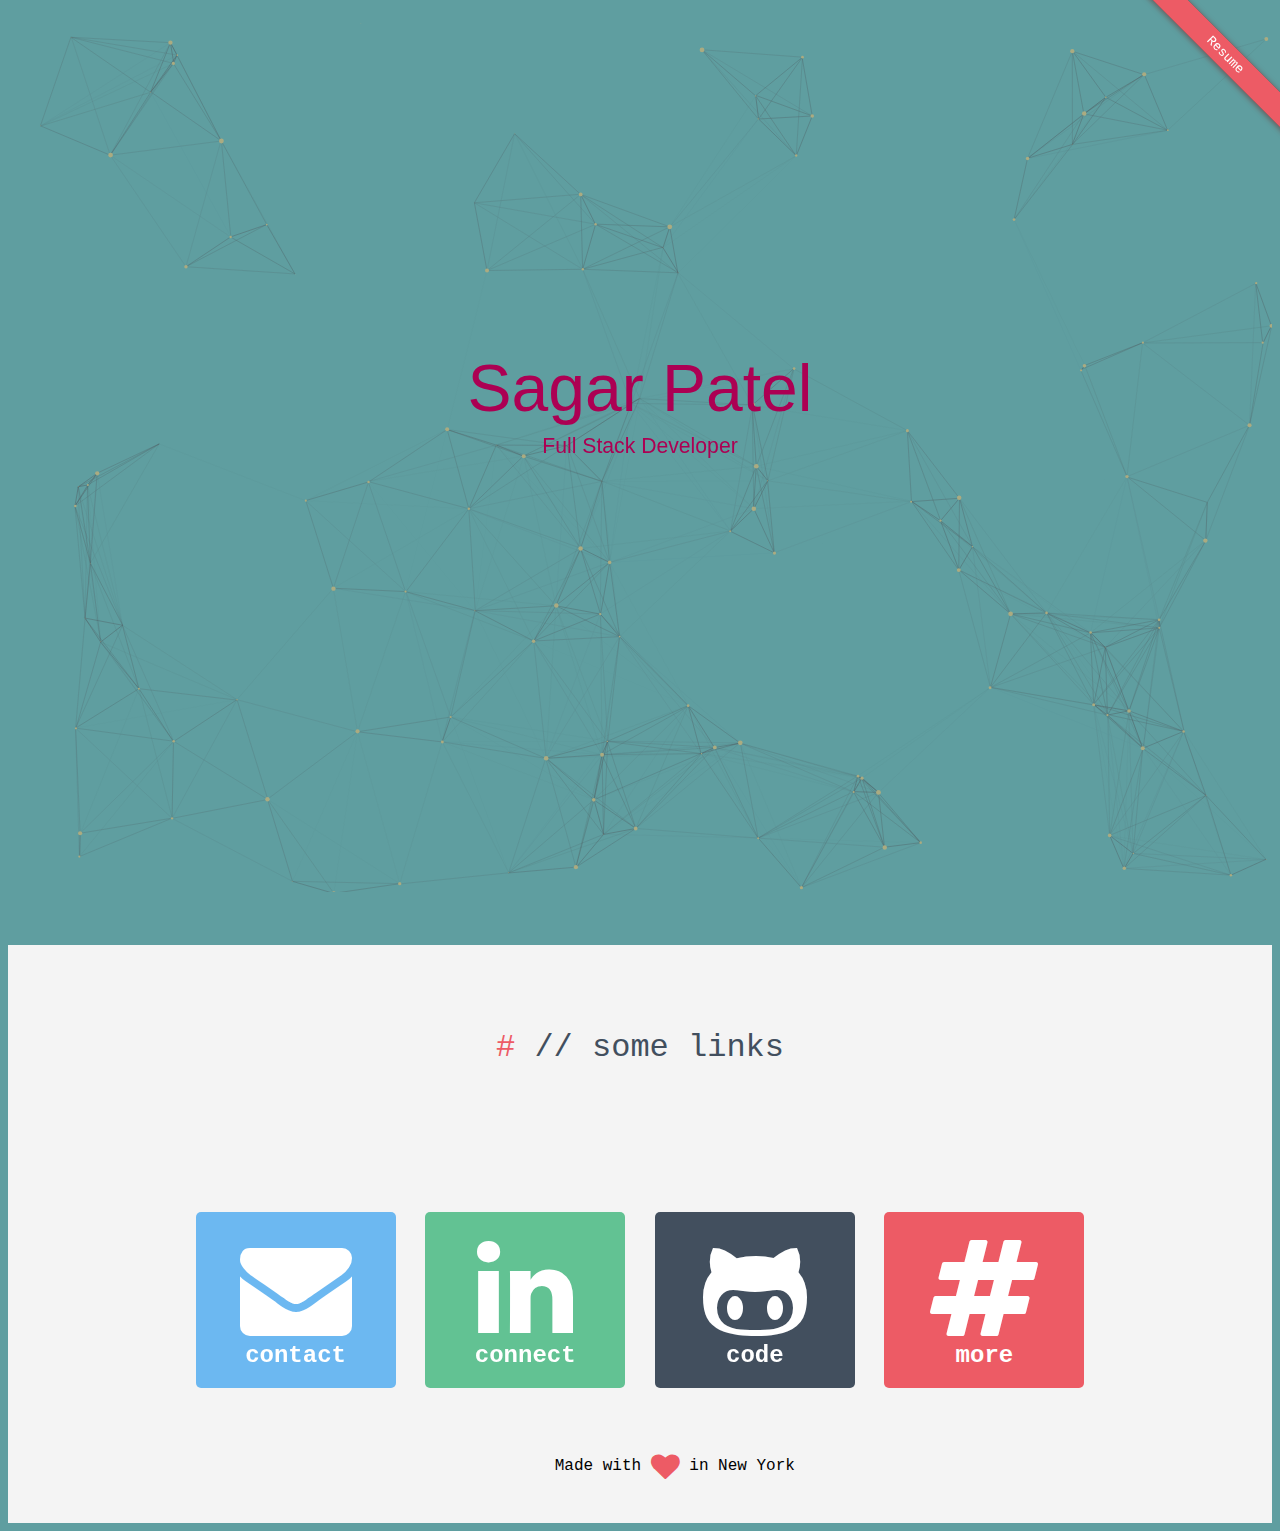
<file: index.html>
<html>
<head>
<title>sagar</title>
<link href="bower_components/font-awesome/css/font-awesome.css" rel="stylesheet">
<link rel="stylesheet" type="text/css" href="css/default.css" />
<link rel="stylesheet" type="text/css" href="css/animate.css" />
<link rel="stylesheet" type="text/css" href="css/style.css" />
<!--<style>body { background-color: #1d1d30; }</style>-->
<style>body { background-color: cadetblue; }</style>
</head>
<body>

<div class="container">

                  <header class="clearfix">
                        <h1 class="wow fadeInDown" data-wow-duration="0.6s" data-wow-delay="0.1s">Sagar Patel</h1>
                        <h2 class="wow fadeInDown" data-wow-duration="0.6s" data-wow-delay="0.2s">Full Stack Developer</h2>
                  </header>
                  <section id="yolo">
                  <div id="particles-js"></div>
                  </section>
                  <script src="https://ajax.googleapis.com/ajax/libs/jquery/1.9.1/jquery.min.js"></script>
                              <script src="js/main.min.js"></script>
                                 <script>
                                 particlesJS('particles-js', {
                                 particles: {
                                 color: '#abab81',
                                 shape: 'circle',
                                 opacity: 1,
                                 size: 2.5,
                                 size_random: true,
                                 nb: 100,
                                 line_linked: {
                                 enable_auto: true,
                                 distance: 340,
                                 color: '#4f5b60',
                                 opacity: 0.5,
                                 width: 1,
                                 condensed_mode: {
                                    enable: false,
                                    rotateX: 600,
                                    rotateY: 600
                                    }
                                    },
                                    anim: {
                                       enable: true,
                                    scriptpeed: 1.5
                          }
                      },
                      interactivity: {
                          enable: true,
                          mouse: {
                              distance: 100
                          },
                          detect_on: 'canvas',
                          mode: 'grab'
                      },
                      retina_detect: true
                  });
                              </script>

</div>
<div class="c1">
  <h5># <span class="comment">// Some Links</span></h5>

      <div class="social">
        <div class="box-container">
          <div class="box box-flip contact">
            <a href="mailto:sagarspatel90@gmail.com" class="front">
              <i class="fa fa-envelope"></i>
              <h3>Contact</h3>
            </a>
            <a href="https://www.google.com" target="_blank" class="back"><i class="fa fa-facebook"></i></a>
          </div>

          <div class="box box-flip connect">
            <a href="https://www.linkedin.com/in/sagar-patel-a3b4b0a9/" target="_blank" class="front">
              <i class="fa fa-linkedin"></i>
              <h3>Connect</h3>
            </a>
            <a href="https://www.google.com" target="_blank" class="back"><i class="fa fa-twitter"></i></a>
          </div>
        </div>

        <div class="box-container">
          <div class="box box-flip critique">
            <a href="https://www.google.com" target="_blank" class="front">
              <i class="fa fa-github-alt"></i>
              <h3>Code</h3>
            </a>
            <a href="https://www.google.com" target="_blank" class="back"><i class="fa fa-instagram"></i></a>
          </div>

          <a href="#" target="_blank" id="create" class="box create">
            <i class="fa fa-hashtag"></i>
            <h3>More</h3>
          </a>
        </div>
      </div>


      <div class="footer">
        Made with <i class="fa fa-heart"></i> in <span class="big-sf">New York</span><span class="small-sf">NY</span>
      </div>

      <div class="banner"><a href="Resume/index.html" class="resume">Resume</a></div>

      <!-- <a href="Resume/index.html" class="resume">my resume</a> -->

      <script src="js/main.js"></script>
</div>


</body>
</html>
</file>
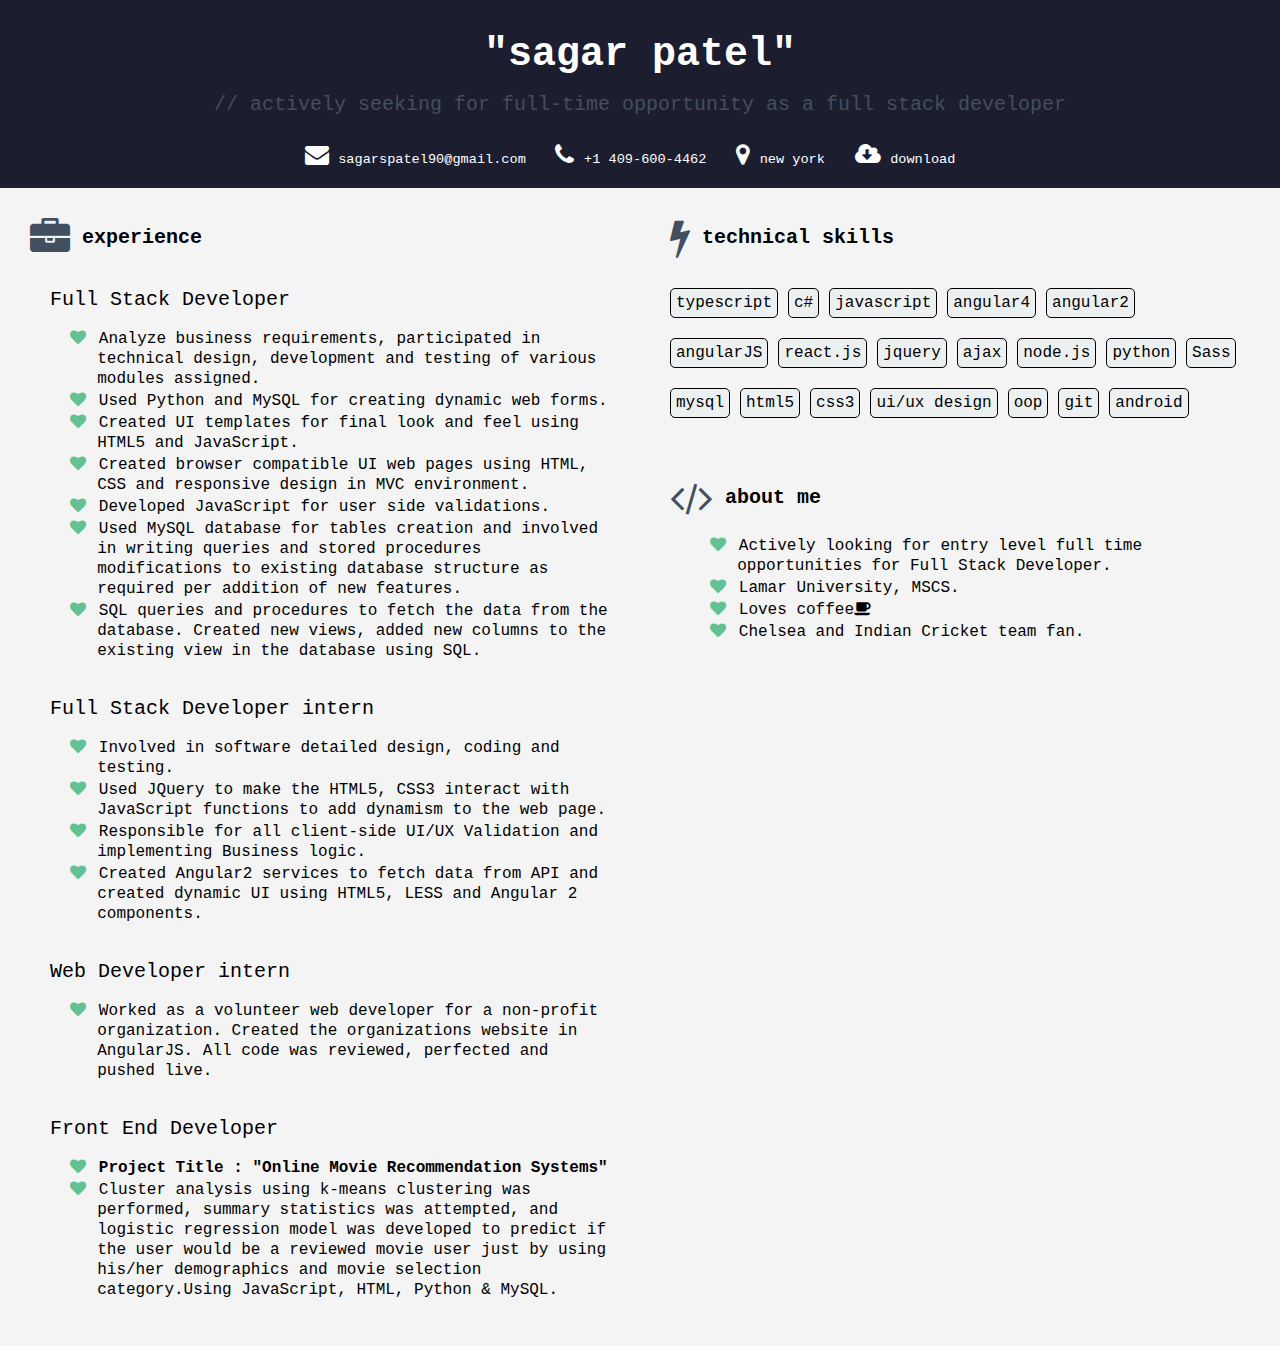
<file: Resume/index.html>
<!doctype html>
<html>
<head>
  <title>Sagar Patel: resume</title>
  <link href="bower_components/font-awesome/css/font-awesome.css" rel="stylesheet">
  <link href="index.css" rel="stylesheet">
  <meta name="viewport" content="initial-scale = 1.0, maximum-scale = 1.0"/>
</head>
<body>
  <header>
    <h1>
      <span>"sagar patel"</span>
      <br>
      <small class="comment">// actively seeking for full-time opportunity as a full stack developer </small>
    </h1>
    <div class="personal-info">
      <a href="mailto:sagarspatel90@gmail.com" class="email">
        <i class="fa fa-envelope"></i>
        <span class="text">sagarspatel90@gmail.com</span>
      </a>
      <a href="tel:4096004462" class="phone-number">
          <i class="fa fa-phone"></i>
          <span class="text">+1 409-600-4462</span>
        </a>
        <a href="https://www.google.com/maps/place/54+Winthrop+Ave,+Albany,+NY+12203/@42.6700799,-73.7983677,17z/data=!4m7!1m4!3m3!1s0x89de0affe0289497:0xce5bb7a552f2bd13!2s54+Winthrop+Ave,+Albany,+NY+12203!3b1!3m1!1s0x89de0affe0289497:0xce5bb7a552f2bd13" target="_blank" class="location">
          <i class="fa fa-map-marker"></i>
          <span class="text">new york</span>
        </a>
        <a href="http://www.google.com" target="_blank"class="download">
          <i class="fa fa-cloud-download"></i>
          <span class="text">download</span>
        </a>
      </div>
    </header>
    <div class="experience">
      <h2 class="text">
        <i class="fa fa-briefcase"></i>
        experience
      </h2>
      <div class="job-title">Full Stack Developer </div>
      <ul>
        <li>
          Analyze business requirements, participated in technical design, development and testing of various modules assigned.
        </li>
        <li>
          Used Python and MySQL for creating dynamic web forms.
        </li>
        <li>
          Created UI templates for final look and feel using HTML5 and JavaScript.
        </li>
        <li>
          Created browser compatible UI web pages using HTML, CSS and responsive design in MVC environment.
        </li>
        <li>
          Developed JavaScript for user side validations.
        </li>
        <li>
          Used MySQL database for tables creation and involved in writing queries and stored procedures modifications to existing database structure as required per addition of new features.
        </li>
        <li>
          SQL queries and procedures to fetch the data from the database. Created new views, added new columns to the existing view in the database using SQL.  
        </li>
      </ul>
      <div class="job-title">Full Stack Developer intern</div>
      <ul>
        <li>
           Involved in software detailed design, coding and testing.
        </li>
        <li>
           Used JQuery to make the HTML5, CSS3 interact with JavaScript functions to add dynamism to the web page.
        </li>
        <li>
           Responsible for all client-side UI/UX Validation and implementing Business logic.
        </li>
        <li>
           Created Angular2 services to fetch data from API and created dynamic UI using HTML5, LESS and Angular 2 components.
        </li>     
      </ul>
      
      <div class="job-title">Web Developer intern</div>
      <ul>
        <li>
          Worked as a volunteer web developer for a non-profit organization. Created the organizations website in AngularJS. All code was reviewed, perfected and pushed live.
        </li>
      </ul>

      
    <div class="job-title">Front End Developer</div>
      <ul>
        <li> <b>
        Project Title : "Online Movie Recommendation Systems" </b>
        </li>
        <li>
        Cluster analysis using k-means clustering was performed, summary statistics was attempted, and logistic regression model was developed to predict if the user would be a reviewed movie user just by using his/her demographics and movie selection category.Using JavaScript, HTML, Python & MySQL.
        </li>
      </ul>
    </div>


    <div class="skills clearfix">
      <h2 class="text">
        <i class="fa fa-bolt"></i>
        technical skills
      </h2>
      <div class="box">typescript</div>
      <div class="box">c#</div>
      <div class="box">javascript</div>
      <div class="box">angular4</div>
      <div class="box">angular2</div>
      <div class="box">angularJS</div>
      <div class="box">react.js</div>
      <div class="box">jquery</div>
      <div class="box">ajax</div>
      <div class="box">node.js</div>
      <div class="box">python</div>
      <div class="box">Sass</div>
      <div class="box">mysql</div>
      <div class="box">html5</div>
      <div class="box">css3</div>
      <div class="box">ui/ux design</div>
      <div class="box">oop</div>
      <div class="box">git</div>
      <div class="box">android</div>
    </div>
    <div class="more-info clearfix">
      <h2 class="text">
        <i class="fa fa-code"></i>
        about me
      </h2>
      <ul>
        <li>
          Actively looking for entry level full time opportunities for Full Stack Developer.
        </li>
        <li>
          Lamar University, MSCS.
        </li>
        <li>
          Loves coffee<i class="fa fa-coffee" aria-hidden="true"></i>
        </li>
        <li>
          Chelsea and Indian Cricket team fan.
        </li>
      </ul>
    </div>
  </body>
  </html>
</file>
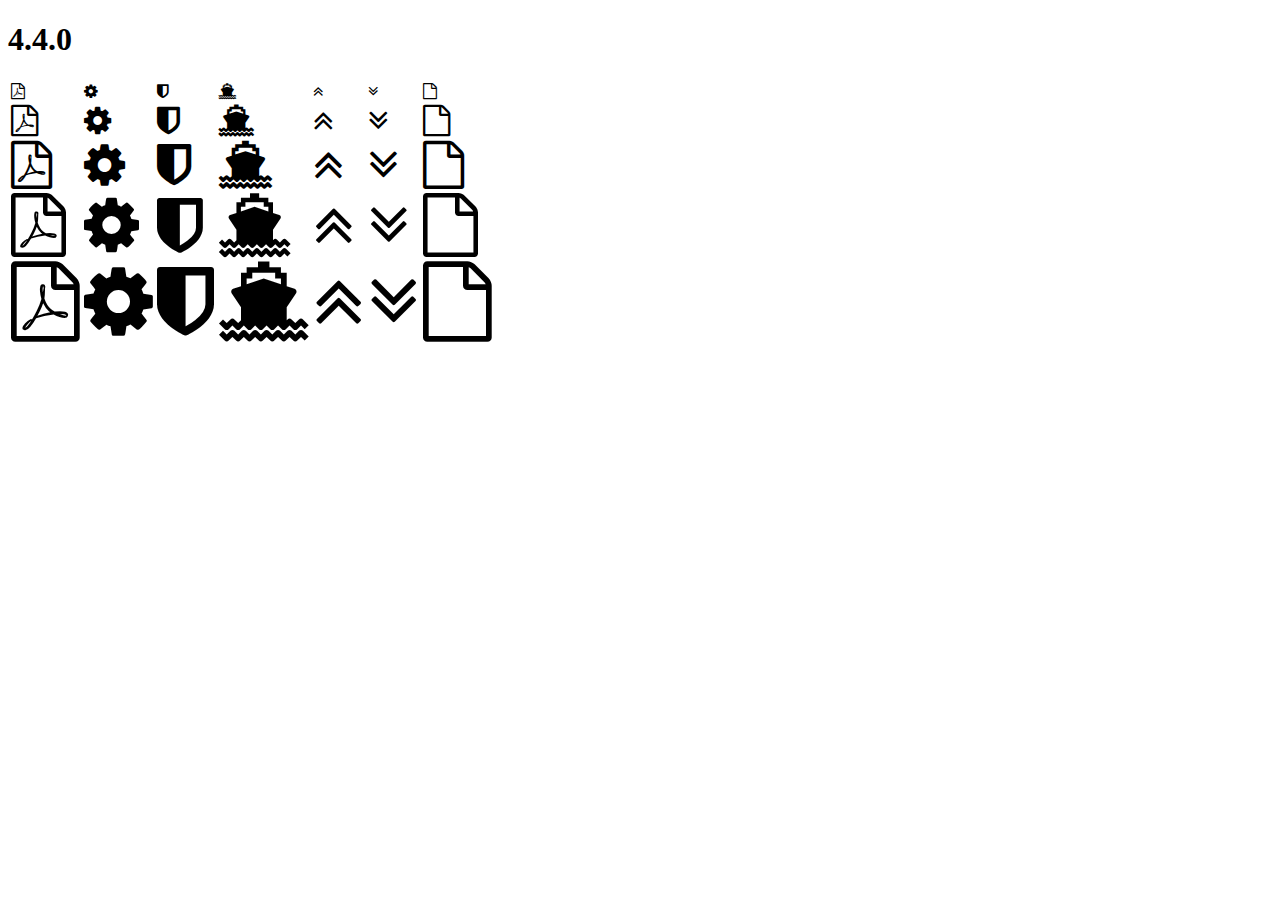
<file: bower_components/font-awesome/fonts/4.4.0/index.html>
<!DOCTYPE html>
<html>
  <head>
    <link rel="stylesheet" href="https://maxcdn.bootstrapcdn.com/font-awesome/4.4.0/css/font-awesome.css" />
  </head>

  <body>
    <h1>4.4.0</h1>
    <table>
      <tr>
        <td><i class="fa fa-1x fa-file-pdf-o"></i></td>
        <td><i class="fa fa-1x fa-cog"></i></td>
        <td><i class="fa fa-1x fa-shield"></i></td>
        <td><i class="fa fa-1x fa-ship"></i></td>
        <td><i class="fa fa-1x fa-angle-double-up"></i></td>
        <td><i class="fa fa-1x fa-angle-double-down"></i></td>
        <td><i class="fa fa-1x fa-file-o"></i></td>
      </tr>
      <tr>
        <td><i class="fa fa-2x fa-file-pdf-o"></i></td>
        <td><i class="fa fa-2x fa-cog"></i></td>
        <td><i class="fa fa-2x fa-shield"></i></td>
        <td><i class="fa fa-2x fa-ship"></i></td>
        <td><i class="fa fa-2x fa-angle-double-up"></i></td>
        <td><i class="fa fa-2x fa-angle-double-down"></i></td>
        <td><i class="fa fa-2x fa-file-o"></i></td>
      </tr>
      <tr>
        <td><i class="fa fa-3x fa-file-pdf-o"></i></td>
        <td><i class="fa fa-3x fa-cog"></i></td>
        <td><i class="fa fa-3x fa-shield"></i></td>
        <td><i class="fa fa-3x fa-ship"></i></td>
        <td><i class="fa fa-3x fa-angle-double-up"></i></td>
        <td><i class="fa fa-3x fa-angle-double-down"></i></td>
        <td><i class="fa fa-3x fa-file-o"></i></td>
      </tr>
      <tr>
        <td><i class="fa fa-4x fa-file-pdf-o"></i></td>
        <td><i class="fa fa-4x fa-cog"></i></td>
        <td><i class="fa fa-4x fa-shield"></i></td>
        <td><i class="fa fa-4x fa-ship"></i></td>
        <td><i class="fa fa-4x fa-angle-double-up"></i></td>
        <td><i class="fa fa-4x fa-angle-double-down"></i></td>
        <td><i class="fa fa-4x fa-file-o"></i></td>
      </tr>
      <tr>
        <td><i class="fa fa-5x fa-file-pdf-o"></i></td>
        <td><i class="fa fa-5x fa-cog"></i></td>
        <td><i class="fa fa-5x fa-shield"></i></td>
        <td><i class="fa fa-5x fa-ship"></i></td>
        <td><i class="fa fa-5x fa-angle-double-up"></i></td>
        <td><i class="fa fa-5x fa-angle-double-down"></i></td>
        <td><i class="fa fa-5x fa-file-o"></i></td>
      </tr>
    </table>
  </body>

</html>
</file>
<file: css/default.css>
.container > header {
	padding: 2.875em 1.875em 1.875em;
	position: absolute;
	z-index: 1000;
	  top: 50%;
  width: 600px;
  height: 300px;
  left: 50%;
  margin-top: -150px;
  margin-left: -300px;
  text-align: center;
}

.container > header h1 {
	font-size: 4.125em;
	line-height: 1.3;
	margin: 0;
	font-weight: 400;
	color: #AC0053;
	font-family: "lust-display",sans-serif;

}

.container > header h2 {
	font-size: 1.325em;
	line-height: 1.3;
	margin: 0;
	font-weight: 400;
  color: #AC0053;
	font-family: "lust-display", sans-serif;
}
</file>
<file: css/style.css>
* {
  box-sizing: border-box;
}

.c1 {
  background-color: #f4f4f4;
  margin: 0;
  font-family: "Lucida Console", Courier, monospace;
}

h5 {
  padding: 2.6em 0.5em;
  color: #ed5b65;
  text-align: center;
  font-size: 2em;
  font-weight: normal;
  text-transform: lowercase;
}

h5 .comment {
  color: #424f5e;
  display: none;
}

@media (min-width: 33em) {
  h5 .comment {
    display: inline;
  }
}

h3 {
  font-size: 1.5em;
}

.social {
  text-align: center;
}

@media (min-width: 60em) {
  .box-container {
    display: inline;
  }
}

.box {
  position: relative;
  display: inline-block;
  vertical-align: top;
  margin: 10px;
  width: 12.5em;
  height: 11em;
}

.box,
.box-flip .front,
.box-flip .back {
  color: #fff;
  text-decoration: none;
  border-radius: 5px;
  padding: 20px;
}

.box:hover,
.resume:hover {
  -webkit-animation: fadein_color 2s;
  -moz-animation:    fadein_color 2s;
  -o-animation:      fadein_color 2s;
  animation:         fadein_color 2s;
}

.box i,
.box h3 {
  line-height: 1;
  margin: 0;
  text-transform: lowercase;
}

.box i {
  font-size: 7em;
}

.box-flip {
  padding: 0;
}

.box-flip .front,
.box-flip .back {
  position: absolute;
  top: 0;
  left: 0;
  width: 100%;
  height: 100%;
  -webkit-transition: all 0.5s;
  -moz-transition: all 0.5s;
  -o-transition: all 0.5s;
  transition: all 0.5s;
  -webkit-transform-style: preserve-3d;
  -moz-transform-style: preserve-3d;
  -o-transform-style: preserve-3d;
  transform-style: preserve-3d;
  -webkit-backface-visibility: hidden;
  -moz-backface-visibility: hidden;
  -o-backface-visibility: hidden;
  backface-visibility: hidden;
}

.box-flip .front {
  z-index: 900;
  -webkit-transform: rotateX(0);
  -moz-transform: rotateX(0);
  -o-transform: rotateX(0);
  -ms-transform: rotateX(0);
  transform: rotateX(0);
}

.transition .box-flip .front {
  -webkit-transform: rotateX(180deg);
  -moz-transform: rotateX(180deg);
  -o-transform: rotateX(180deg);
  transform: rotateX(180deg);
}

.social .contact .front {
  background-color: #6cb8f1;
}

.social .contact:hover .front {
  background-color: #333399;
}

.social .connect .front {
  background-color: #62c293;
}

.social .connect:hover .front {
  background-color: #1c6641;
}

.social .critique .front {
  background-color: #424f5e;
}

.social .critique:hover .front {
  background-color: #000;
}

.social .create {
  background-color: #ed5b65;
}

.social .create:hover {
  background-color: #d1000e;
}

.box-flip .back {
  background-size: cover;
  z-index: 800;
  -webkit-transform: rotateX(-180deg);
  -moz-transform: rotateX(-180deg);
  -ms-transform: rotateX(-180deg);
  -o-transform: rotateX(-180deg);
  transform: rotateX(-180deg);
}

.transition .box-flip .back {
  z-index: 1000;
  -webkit-transform: rotateX(0);
  -moz-transform: rotateX(0);
  -ms-transform: rotateX(0);
  -o-transform: rotateX(0);
  transform: rotateX(0);
}

.critique .back {
  background-color: #bdc3c7;
}

.connect .back {
  background-color: #bdc3c7;
}

.contact .back {
  background-size: 62%;
  background-position: center;
  background-color: #bdc3c7;
}

.footer {
  padding: 3em;
  text-align: center;
}

.footer .big-sf {
  display: none;
}

@media (min-width: 28.125em) {
  .footer {
    text-indent: -2.5em;
  }
}

@media (min-width: 30em) {
  .footer .big-sf {
    display: inline;
  }

  .footer .small-sf {
    display: none;
  }

  .footer {
    text-indent: 4.35em;
  }
}

.footer .fa-heart {
  position: relative;
  top: 0.25em;
  color: #ed5b65;
  font-size: 1.8em;
  text-indent: 0;
}

a.resume {
  position: absolute;
  top: 10px;
  left: 10px;
  padding: 5px;
  color: white;
  background-color: #ed5b65;
  border-radius: 5px;
  text-decoration: none;
}

a.resume:hover {
  background-color: #d1000e;
}

@-webkit-keyframes fadein_color {
  0%   { opacity: .25; }
  100% { opacity: 1; }
}
@-moz-keyframes fadein_color {
  0%   { opacity: .25; }
  100% { opacity: 1; }
}
@-o-keyframes fadein_color {
  0%   { opacity: .25; }
  100% { opacity: 1; }
}
@keyframes fadein_color {
  0%   { opacity: .25; }
  100% { opacity: 1; }
}

.banner {
  position: absolute;
  top: 0;
  right: 0;
  height: 149px;
  width: 149px;
  overflow: hidden;
  padding: 0;
  margin: 0;
}

.banner a {
  display: block;
  width: 225px; /* Parent Height + (Parent Width)/2 */
  font-size: 13px;
  font-family: "Lucida Console", Courier, monospace;
  background-color: #333;
  color: #fff;
  word-spacing: 2px;
  text-decoration: none;
  padding: 5px 15px 5px 25px;

  position:relative;
  left: 20px;
  top: -37px;
  text-align: center;

  -moz-transform-origin: 0 0 ;
  -moz-transform:rotate(45deg);
  -moz-box-shadow:    1px 1px 5px 1px #666;

  -o-transform-origin: 0 0 ;
  -o-transform:rotate(45deg);
  -o-box-shadow:    1px 1px 5px 1px #666;

  -webkit-transform-origin: 0 0 ;
  -webkit-transform:rotate(45deg);
  -webkit-box-shadow: 1px 1px 5px 1px #666;

  -ms-transform-origin: 0 0 ;
  -ms-transform:rotate(45deg);
  -ms-box-shadow: 1px 1px 5px 1px #666;

  transform-origin: 0 0 ;
  transform:rotate(45deg);
  box-shadow: 1px 1px 5px 1px #666;

  background-image: -webkit-gradient(
    linear,
    left bottom,
    left top,
    color-stop(0.03, #ed5b65),
    color-stop(0.05, #ed5b65),
    color-stop(0.07, #ed5b65),
    color-stop(0.93, #ed5b65),
    color-stop(0.95, #ed5b65),
    color-stop(0.97, #ed5b65)
  );

  background-image: -webkit-linear-gradient(bottom, #ed5b65 3%, #ed5b65 5%, #ed5b65 7%, #ed5b65 93%, #ed5b65 95%, #ed5b65 97%);
  background-image: -ms-linear-gradient(bottom, #ed5b65 3%, #ed5b65 5%, #ed5b65 7%, #ed5b65 93%, #ed5b65 95%, #ed5b65 97%);
  background-image: -moz-linear-gradient(bottom, #ed5b65 3%, #ed5b65 5%, #ed5b65 7%, #ed5b65 93%, #ed5b65 95%, #ed5b65 97%);
  background-image: -o-linear-gradient(bottom, #ed5b65 3%, #ed5b65 5%, #ed5b65 7%, #ed5b65 93%, #ed5b65 95%, #ed5b65 97%);
  background-image: linear-gradient(bottom, #ed5b65 3%, #ed5b65 5%, #ed5b65 7%, #ed5b65 93%, #ed5b65 95%, #ed5b65 97%);
}
</file>
<file: Resume/index.css>
* {
  box-sizing: border-box;
}

body {
  background-color: #f4f4f4;
  margin: 0;
  font-family: "Lucida Console", Courier, monospace;
}

header {
  width: 100%;
  background-color: #1d1d30;
  padding: .75em .5em;
}

h1 {
  margin: .5em 0;
  font-size: 2.5em;
  font-weight: bold;
  color: white;
  text-align: center;
}

h1 .comment {
  font-size: .5em;
  font-weight: normal;
  color: #424f5e;
  display: none;
}

.comment:hover,
.comment:hover i{
  color: white;
}

h1:hover,
h1:hover{
  color: #ed5b65;
}
.personal-info {
  width: 100%;
  text-align: center;
  padding-bottom: .5em;
}

.personal-info .text {
  display: none;
  font-size: .85em;
}

.personal-info a {
  text-decoration: none;
  color: white;
}

.personal-info a:hover,
.personal-info a:hover i{
  color: #ed5b65;
}

.email,
.phone-number,
.location,
.download {
  display: inline;
  margin-right: 20px;
}

.personal-info .fa-envelope,
.personal-info .fa-phone,
.personal-info .fa-map-marker,
.personal-info .fa-cloud-download {
  color: white;
  font-size: 1.5em;
}

.experience,
.skills,
.more-info {
  width: 100%;
  padding: 30px;
}

.skills {
  margin-top: -30px; /*super hack*/
}

.more-info {
  margin-top: -30px; /*to line up with stocktwits */
}

.experience .fa-briefcase,
.skills .fa-bolt ,
.more-info .fa-code{
  color: #424f5e;
  font-size: 2em;
  vertical-align: middle;
}

.experience .text,
.skills .text,
.more-info .text {
  font-size: 1.25em;
  margin: 0 0 0.5em 0;
}

.experience .job-title {
  font-size: 1.25em;
  padding: 20px 0 0 20px;
}

.experience li,
.more-info li {
  padding-left: 1.7em;
  list-style: none;
  line-height: 20px
}

.experience li:before,
.more-info li:before {
  content: "\f004";
  color: #62c293;
  font-family: FontAwesome;
  display: inline-block;
  margin-left: -1.7em; /*same as padding-left set on li*/
  width: 1.2em;
}

.more-info a,
.more-info a:visited {
  text-decoration: none;
  color: #ed5b65;
}

.experience ul .bullets {
  font-family: "Lucida Console", Courier, monospace;
  color: black;
  font-size: .75em;
}

.skills .box {
  float: left;
  padding: 5px;
  margin-top: 20px;
  margin-right: 10px;
  border: 1px solid black;
  border-radius: 5px;
  background-color: #ecf0f1;
}

.skills .box:hover {
  background-color: #7f8c8d;
}

.clearfix:after {
  visibility: hidden;
  display: block;
  font-size: 0;
  content: " ";
  clear: both;
  height: 0;
}
* html .clearfix             { zoom: 1; } /* IE6 */
*:first-child+html .clearfix { zoom: 1; } /* IE7 */

@media (min-width: 47em) {
  h1 .comment {
    display: inline;
  }

  .personal-info .text {
    display: inline;
  }
}

@media (min-width: 57em) {
  .experience,
  .skills,
  .more-info {
    float: left;
    width: 50%;
    height: 100%;
    padding: 30px;
    margin-top: 0;
  }
}
</file>
